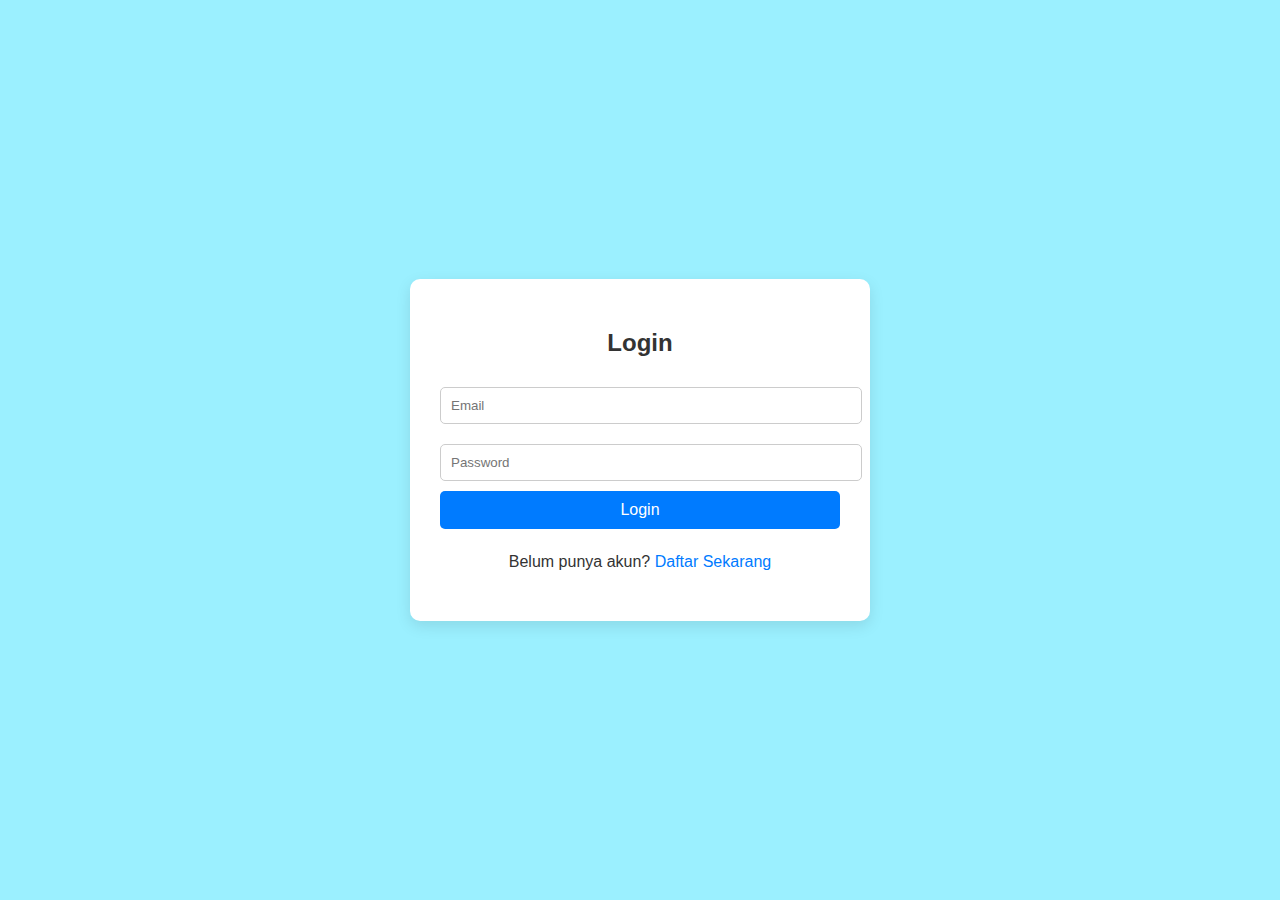
<file: project_new1/index.html>
<!DOCTYPE html>
<html lang="en">
<head>
    <meta charset="UTF-8">
    <meta name="viewport" content="width=device-width, initial-scale=1.0">
    <title>Login</title>
    <link rel="stylesheet" href="css/style.css">
    <style>
        body {
            font-family: Arial, sans-serif;
            background-color: #9bf0ff;
            display: flex;
            justify-content: center;
            align-items: center;
            height: 100vh;
            margin: 0;
        }

        .login-container {
            background-color: white;
            padding: 30px;
            border-radius: 10px;
            box-shadow: 0 5px 15px rgba(0, 0, 0, 0.1);
            width: 100%;
            max-width: 400px;
            text-align: center;
        }

        h2 {
            margin-bottom: 20px;
            font-size: 24px;
            color: #333;
        }

        input[type="email"], input[type="password"] {
            width: 100%;
            padding: 10px;
            margin: 10px 0;
            border: 1px solid #ccc;
            border-radius: 5px;
        }

        button {
            background-color: #007bff;
            color: white;
            padding: 10px;
            width: 100%;
            border: none;
            border-radius: 5px;
            cursor: pointer;
            font-size: 16px;
        }

        button:hover {
            background-color: #0056b3;
        }

        .signup-link {
            margin-top: 20px;
        }

        .signup-link a {
            color: #007bff;
            text-decoration: none;
        }

        .signup-link a:hover {
            text-decoration: underline;
        }
    </style>
</head>
<body>

    <div class="login-container">
        <h2>Login</h2>
        <form action="php/login.php" method="POST">
            <input type="email" name="email" placeholder="Email" required>
            <input type="password" name="password" placeholder="Password" required>
            <button type="submit">Login</button>
        </form>
        <div class="signup-link">
            <p>Belum punya akun? <a href="signup.html">Daftar Sekarang</a></p>
        </div>
    </div>

</body>
</html>
</file>
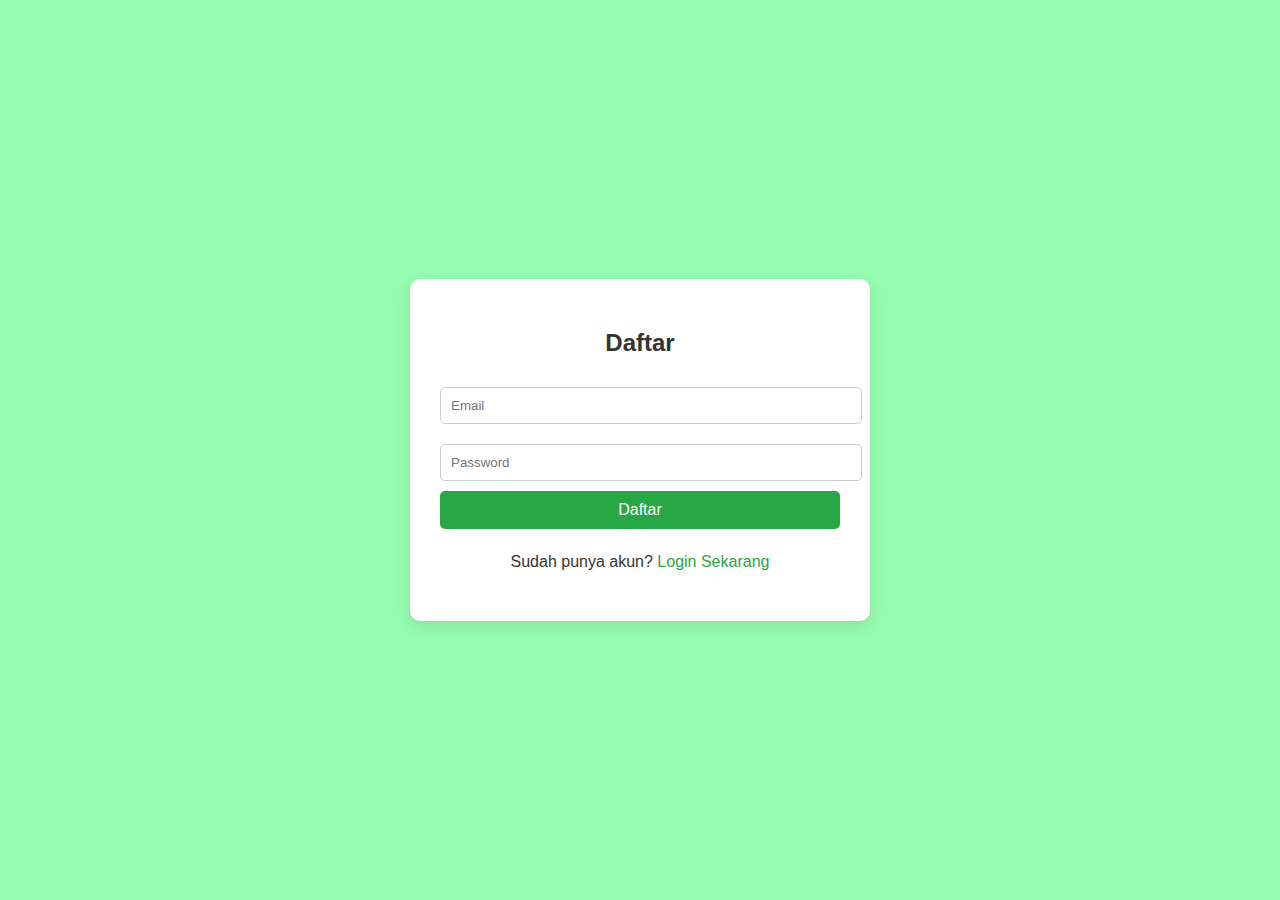
<file: project_new1/signup.html>
<!DOCTYPE html>
<html lang="en">
<head>
    <meta charset="UTF-8">
    <meta name="viewport" content="width=device-width, initial-scale=1.0">
    <title>Signup</title>
    <link rel="stylesheet" href="css/style.css">
    <style>
        body {
            font-family: Arial, sans-serif;
            background-color: #96fcaf;
            display: flex;
            justify-content: center;
            align-items: center;
            height: 100vh;
            margin: 0;
        }

        .signup-container {
            background-color: white;
            padding: 30px;
            border-radius: 10px;
            box-shadow: 0 5px 15px rgba(0, 0, 0, 0.1);
            width: 100%;
            max-width: 400px;
            text-align: center;
        }

        h2 {
            margin-bottom: 20px;
            font-size: 24px;
            color: #333;
        }

        input[type="email"], input[type="password"] {
            width: 100%;
            padding: 10px;
            margin: 10px 0;
            border: 1px solid #ccc;
            border-radius: 5px;
        }

        button {
            background-color: #28a745;
            color: white;
            padding: 10px;
            width: 100%;
            border: none;
            border-radius: 5px;
            cursor: pointer;
            font-size: 16px;
        }

        button:hover {
            background-color: #218838;
        }

        .login-link {
            margin-top: 20px;
        }

        .login-link a {
            color: #28a745;
            text-decoration: none;
        }

        .login-link a:hover {
            text-decoration: underline;
        }
    </style>
</head>
<body>

    <div class="signup-container">
        <h2>Daftar</h2>
        <form action="php/signup.php" method="POST">
            <input type="email" name="email" placeholder="Email" required>
            <input type="password" name="password" placeholder="Password" required>
            <button type="submit">Daftar</button>
        </form>
        <div class="login-link">
            <p>Sudah punya akun? <a href="index.html">Login Sekarang</a></p>
        </div>
    </div>

</body>
</html>
</file>
<file: project_new1/css/style.css>
/* Global Styles */
body {
    font-family: Arial, sans-serif;
    background-color: #f0f0f0;
    margin: 0;
    padding: 0;
}

/* Styling for Navbar */
.navbar {
    background-color: #007bff;
    padding: 10px 20px;
    display: flex;
    justify-content: space-between;
    align-items: center;
    box-shadow: 0 5px 10px rgba(0, 0, 0, 0.1);
}

.navbar ul {
    list-style: none;
    display: flex;
    margin: 0;
    padding: 0;
}

.navbar ul li {
    margin-right: 20px;
}

.navbar ul li a {
    color: white;
    text-decoration: none;
    font-weight: bold;
}

.navbar ul li a:hover {
    text-decoration: underline;
}

/* Styling for Logout Button */
.logout {
    color: white;
    background-color: #ff4444;
    padding: 5px 10px;
    border-radius: 5px;
    text-decoration: none;
    font-weight: bold;
}

.logout:hover {
    background-color: #cc0000;
}

/* Styling for Content Container */
.container {
    margin: 20px;
    background-color: white;
    padding: 20px;
    border-radius: 10px;
    box-shadow: 0 5px 15px rgba(0, 0, 0, 0.1);
}

h2 {
    text-align: center;
    color: #007bff;
}

p {
    font-size: 16px;
    line-height: 1.6;
    color: #333;
}

h3, h4 {
    color: #555;
}

ul {
    list-style-type: disc;
    margin-left: 20px;
}

/* Responsive Design for Smaller Screens */
@media (max-width: 768px) {
    .navbar ul {
        flex-direction: column;
        align-items: flex-start;
    }

    .navbar ul li {
        margin-right: 0;
        margin-bottom: 10px;
    }

    .container {
        margin: 10px;
    }
}
</file>
